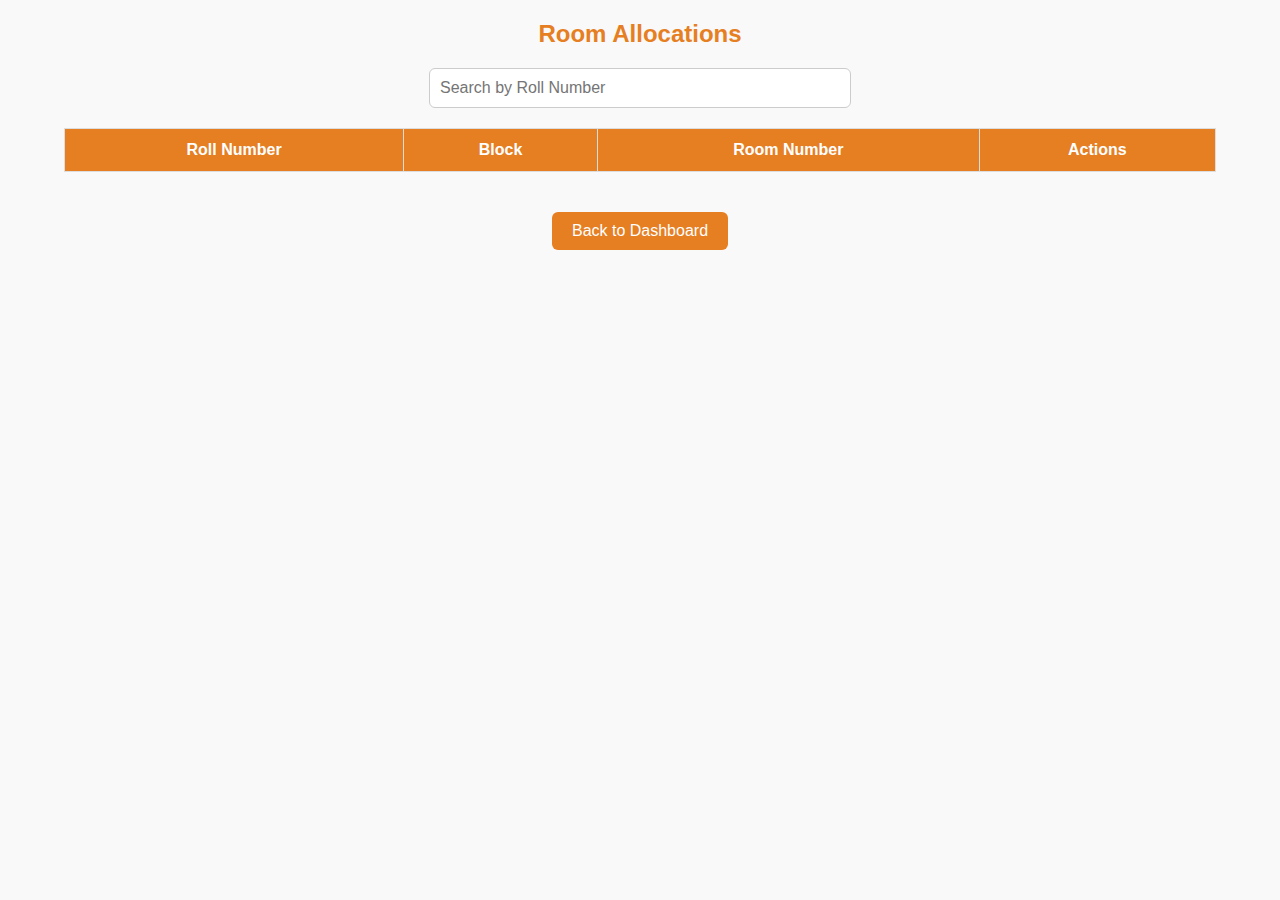
<file: src/allocations.html>
<!DOCTYPE html>
<html lang="en">
<head>
  <meta charset="UTF-8">
  <title>Manage Room Allocations</title>
  <link rel="stylesheet" href="style.css">
</head>
<body>
  <h2>Room Allocations</h2>

  <input type="text" id="searchAllocInput" placeholder="Search by Roll Number">

  <table id="allocTable">
    <thead>
      <tr>
        <th>Roll Number</th>
        <th>Block</th>
        <th>Room Number</th>
        <th>Actions</th>
      </tr>
    </thead>
    <tbody></tbody>
  </table>

  <a href="dashboard.html" class="btn">Back to Dashboard</a>

  <script src="script.js"></script>
</body>
</html>
</file>
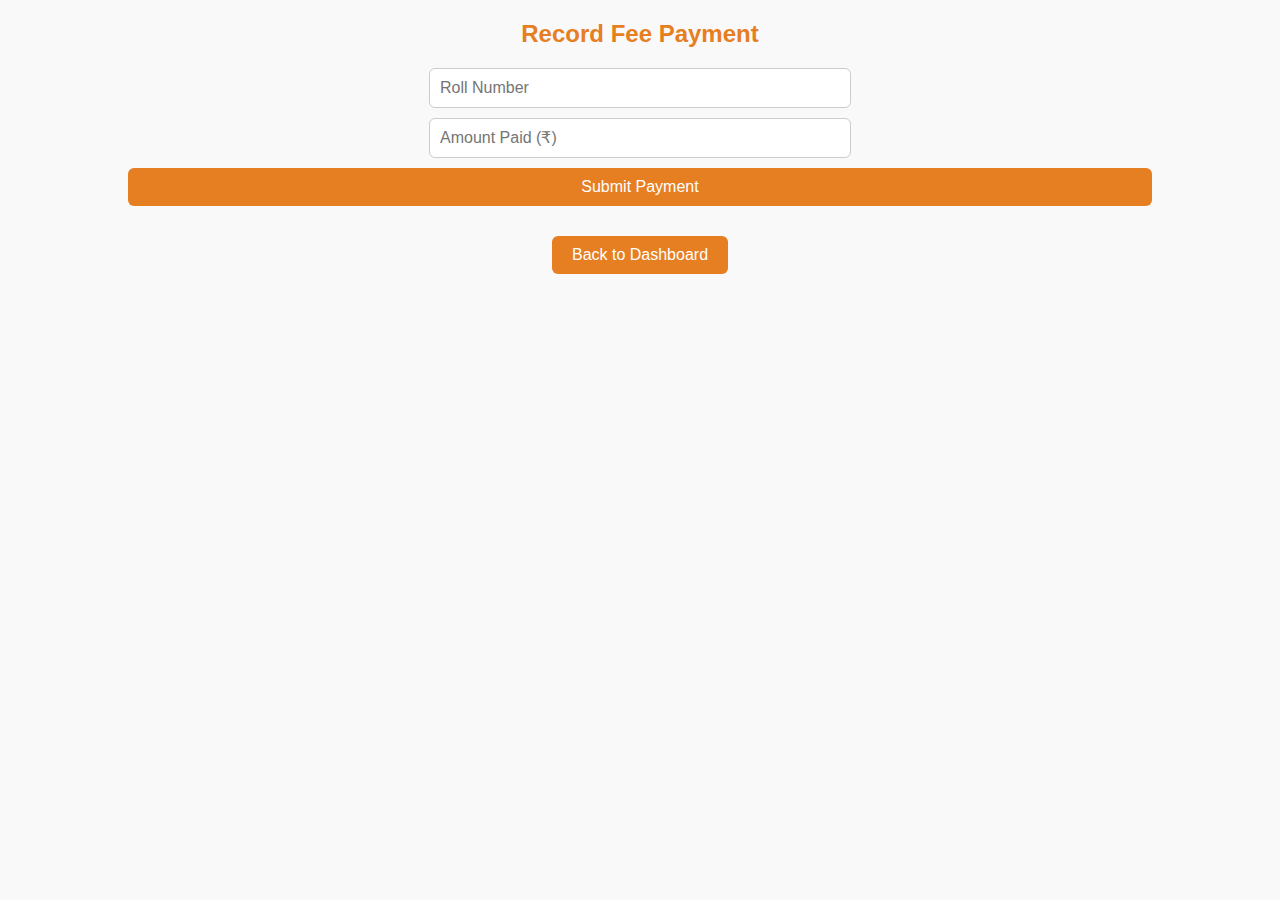
<file: src/fee.html>
<!DOCTYPE html>
<html lang="en">
<head>
  <meta charset="UTF-8">
  <title>Fee Payment</title>
  <link rel="stylesheet" href="style.css">
</head>
<body>
  <h2>Record Fee Payment</h2>

  <form id="feeForm">
    <input type="text" id="rollFee" placeholder="Roll Number" required>
    <input type="number" id="amount" placeholder="Amount Paid (₹)" required>
    <button type="submit">Submit Payment</button>
  </form>

  <a href="dashboard.html" class="btn">Back to Dashboard</a>

  <script src="script.js"></script>
</body>
</html>
</file>
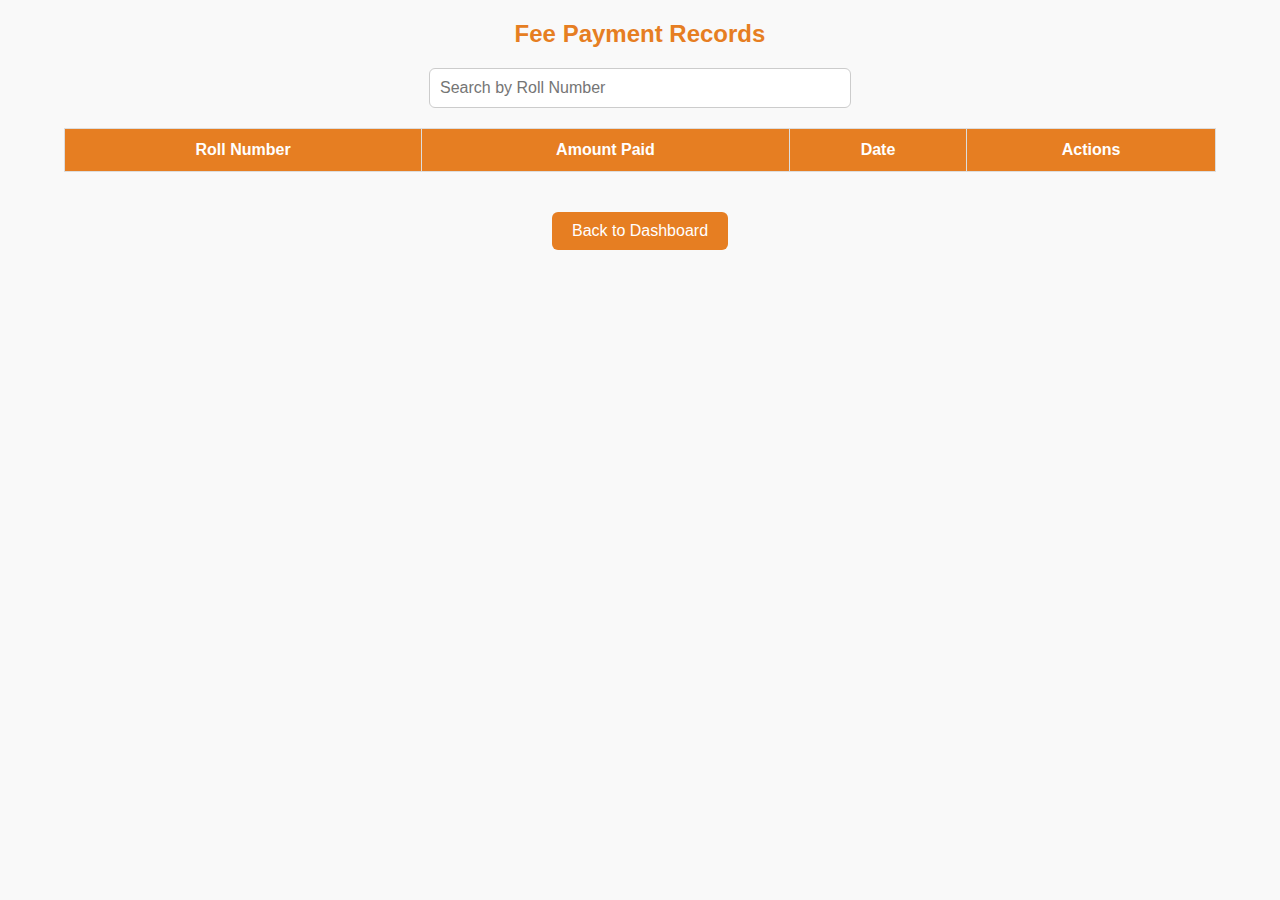
<file: src/fees.html>
<!DOCTYPE html>
<html lang="en">
<head>
  <meta charset="UTF-8">
  <title>Manage Fee Payments</title>
  <link rel="stylesheet" href="style.css">
</head>
<body>
  <h2>Fee Payment Records</h2>

  <input type="text" id="searchFeeInput" placeholder="Search by Roll Number">

  <table id="feeTable">
    <thead>
      <tr>
        <th>Roll Number</th>
        <th>Amount Paid</th>
        <th>Date</th>
        <th>Actions</th>
      </tr>
    </thead>
    <tbody></tbody>
  </table>

  <a href="dashboard.html" class="btn">Back to Dashboard</a>

  <script src="script.js"></script>
</body>
</html>
</file>
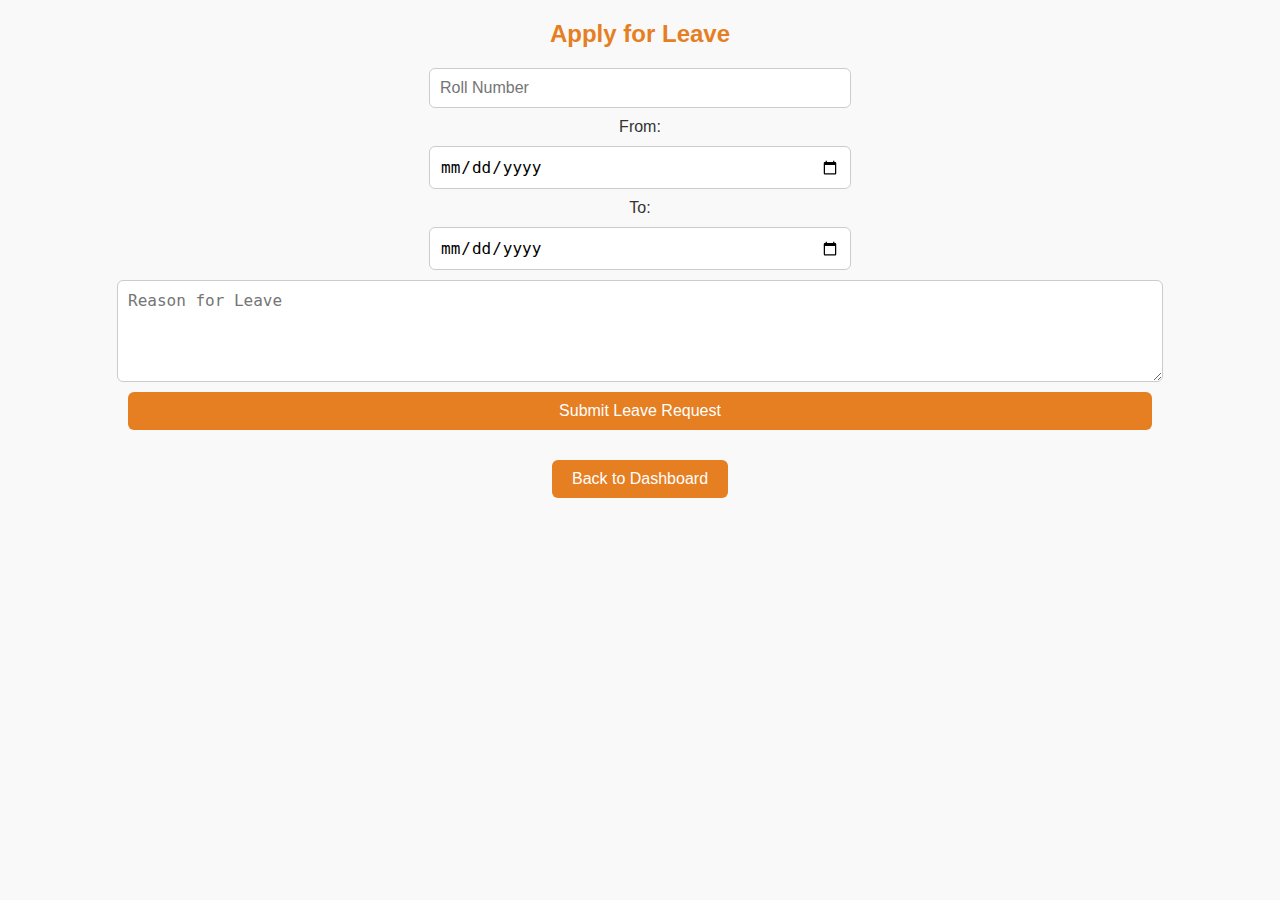
<file: src/leave.html>
<!DOCTYPE html>
<html lang="en">
<head>
  <meta charset="UTF-8">
  <title>Leave Application</title>
  <link rel="stylesheet" href="style.css">
</head>
<body>
  <h2>Apply for Leave</h2>

  <form id="leaveForm">
    <input type="text" id="rollLeave" placeholder="Roll Number" required>
    <label>From:</label>
    <input type="date" id="fromDate" required>
    <label>To:</label>
    <input type="date" id="toDate" required>
    <textarea id="reason" placeholder="Reason for Leave" required></textarea>
    <button type="submit">Submit Leave Request</button>
  </form>

  <a href="dashboard.html" class="btn">Back to Dashboard</a>

  <script src="script.js"></script>
</body>
</html>
</file>
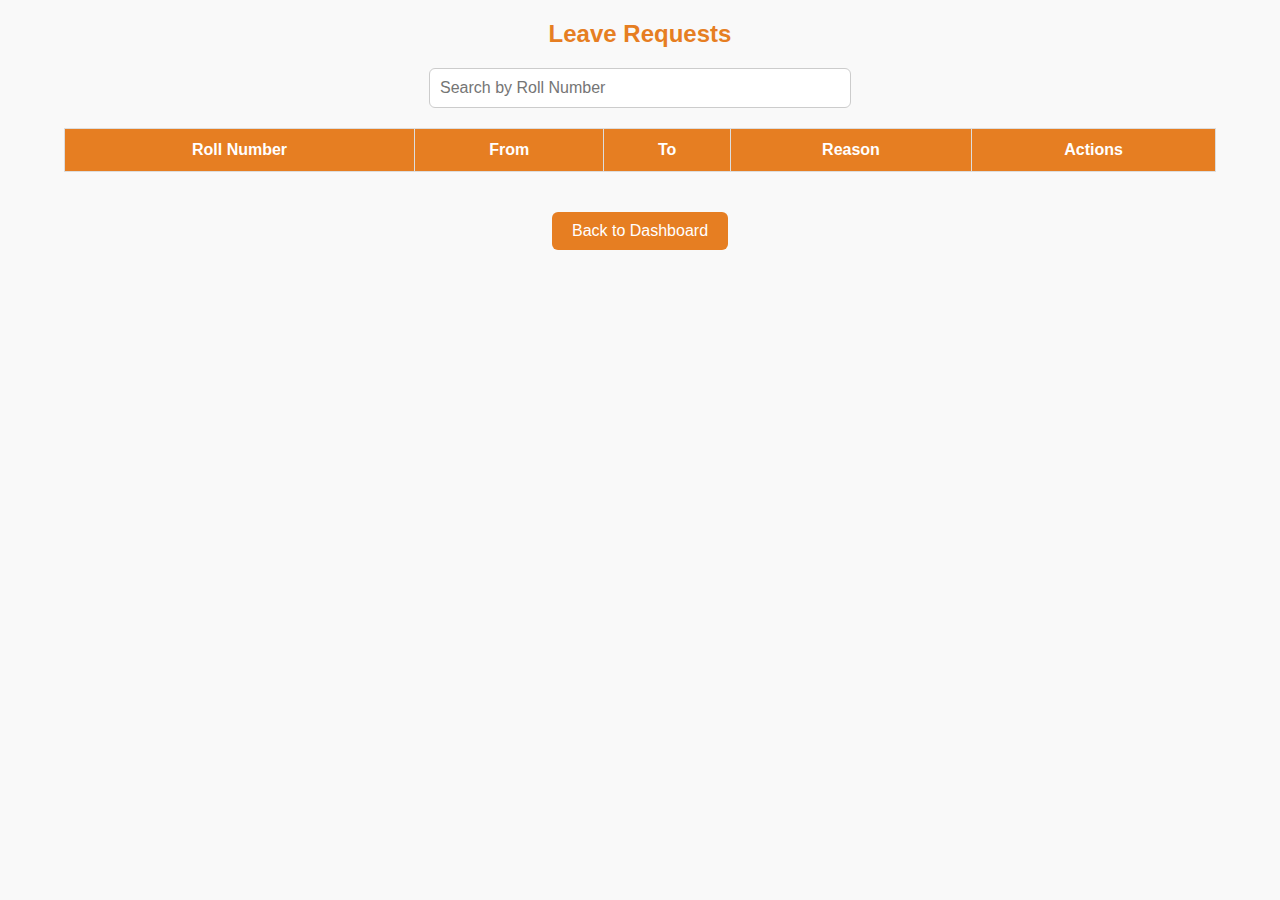
<file: src/leaves.html>
<!DOCTYPE html>
<html lang="en">
<head>
  <meta charset="UTF-8">
  <title>Manage Leave Applications</title>
  <link rel="stylesheet" href="style.css">
</head>
<body>
  <h2>Leave Requests</h2>

  <input type="text" id="searchLeaveInput" placeholder="Search by Roll Number">

  <table id="leaveTable">
    <thead>
      <tr>
        <th>Roll Number</th>
        <th>From</th>
        <th>To</th>
        <th>Reason</th>
        <th>Actions</th>
      </tr>
    </thead>
    <tbody></tbody>
  </table>

  <a href="dashboard.html" class="btn">Back to Dashboard</a>

  <script src="script.js"></script>
</body>
</html>
</file>
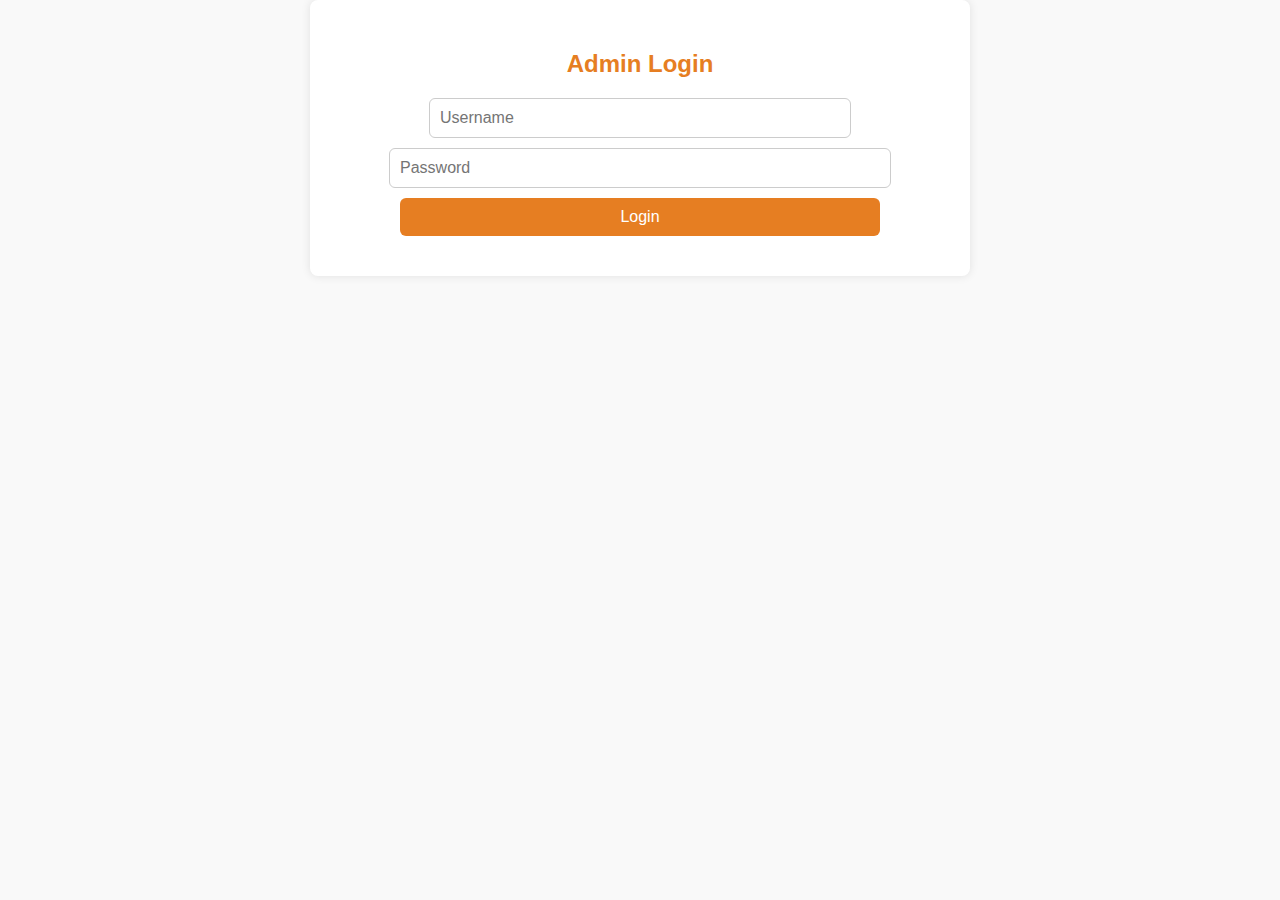
<file: src/login.html>
<!DOCTYPE html>
<html lang="en">
<head>
  <meta charset="UTF-8">
  <title>Login</title>
  <link rel="stylesheet" href="style.css">
</head>
<body>
  <div class="container">
    <h2>Admin Login</h2>
    <form id="loginForm">
      <input type="text" id="username" placeholder="Username" required>
      <input type="password" id="password" placeholder="Password" required>
      <button type="submit">Login</button>
    </form>
  </div>
  <script>
    document.getElementById('loginForm').addEventListener('submit', function(e){
      e.preventDefault();
      let user = document.getElementById('username').value;
      let pass = document.getElementById('password').value;
      if(user === "admin" && pass === "admin123"){
        window.location.href = "dashboard.html";
      } else {
        alert("Invalid login");
      }
    });
  </script>
</body>
</html>
</file>
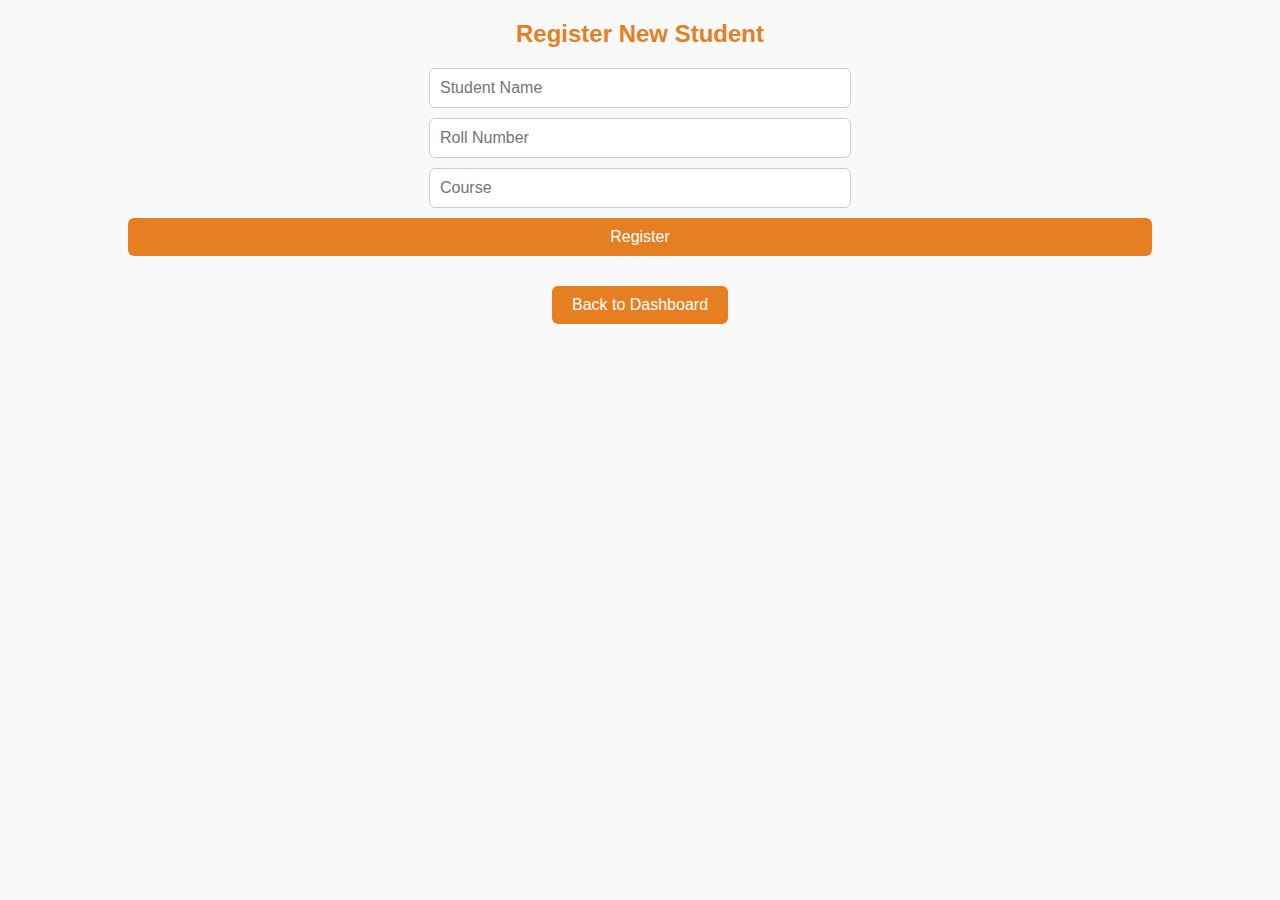
<file: src/register.html>
<!DOCTYPE html>
<html lang="en">
<head>
  <meta charset="UTF-8">
  <title>Register Student</title>
  <link rel="stylesheet" href="style.css">
</head>
<body>
  <h2>Register New Student</h2>
  <form id="registerForm">
    <input type="text" id="name" placeholder="Student Name" required>
    <input type="text" id="roll" placeholder="Roll Number" required>
    <input type="text" id="course" placeholder="Course" required>
    <button type="submit">Register</button>
  </form>
  <a href="dashboard.html" class="btn">Back to Dashboard</a>

  <script src="script.js"></script>
</body>
</html>
</file>
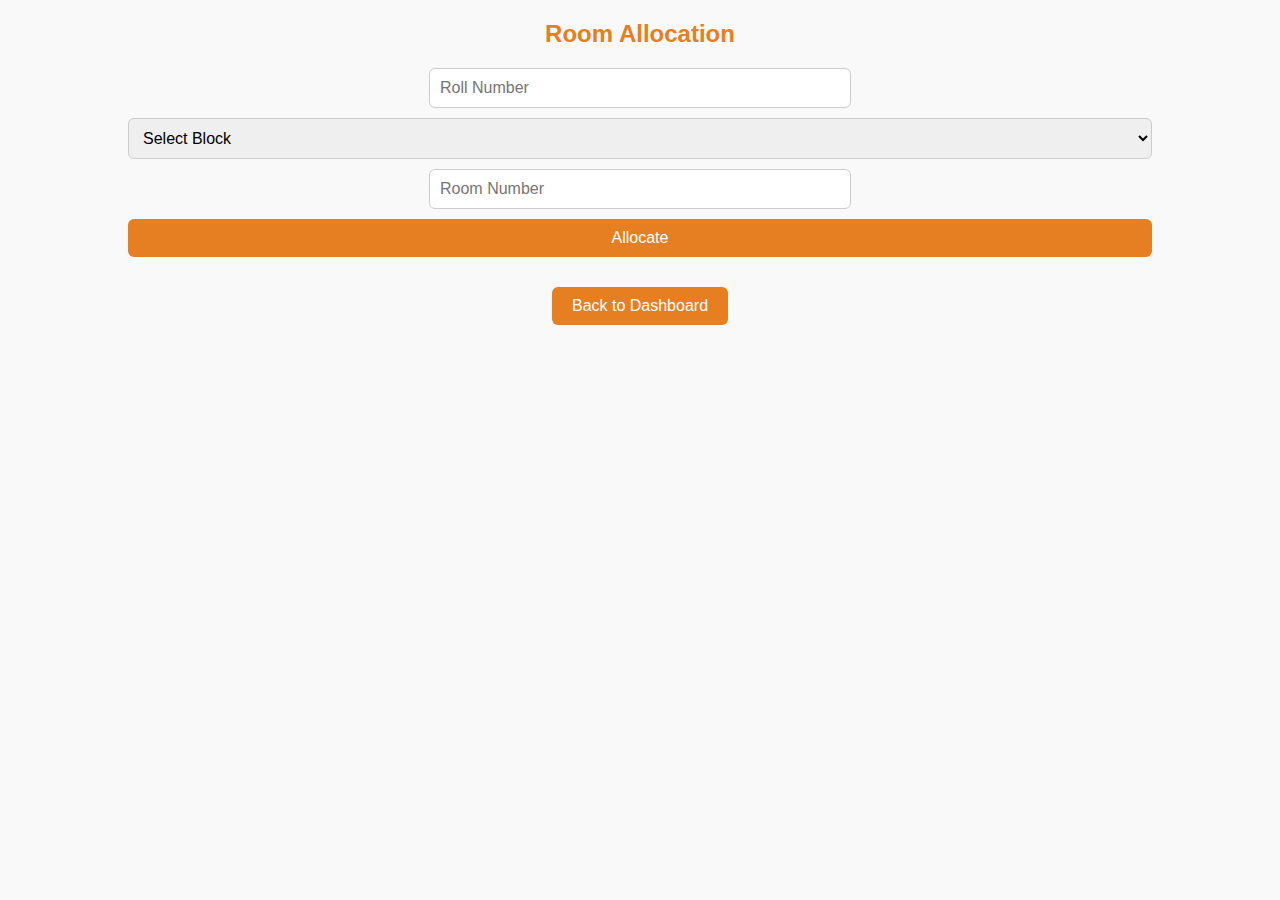
<file: src/room.html>
<!DOCTYPE html>
<html lang="en">
<head>
  <meta charset="UTF-8">
  <title>Room Allocation</title>
  <link rel="stylesheet" href="style.css">
</head>
<body>
  <h2>Room Allocation</h2>

  <form id="roomForm">
    <input type="text" id="rollRoom" placeholder="Roll Number" required>
    
    <select id="blockSelect" required>
      <option value="">Select Block</option>
      <option value="A-Block">A-Block</option>
      <option value="B-Block">B-Block</option>
      <option value="C-Block">C-Block</option>
      <option value="D-Block">D-Block</option>
    </select>

    <input type="text" id="roomNo" placeholder="Room Number" required>
    <button type="submit">Allocate</button>
  </form>

  <a href="dashboard.html" class="btn">Back to Dashboard</a>

  <script src="script.js"></script>
</body>
</html>
</file>
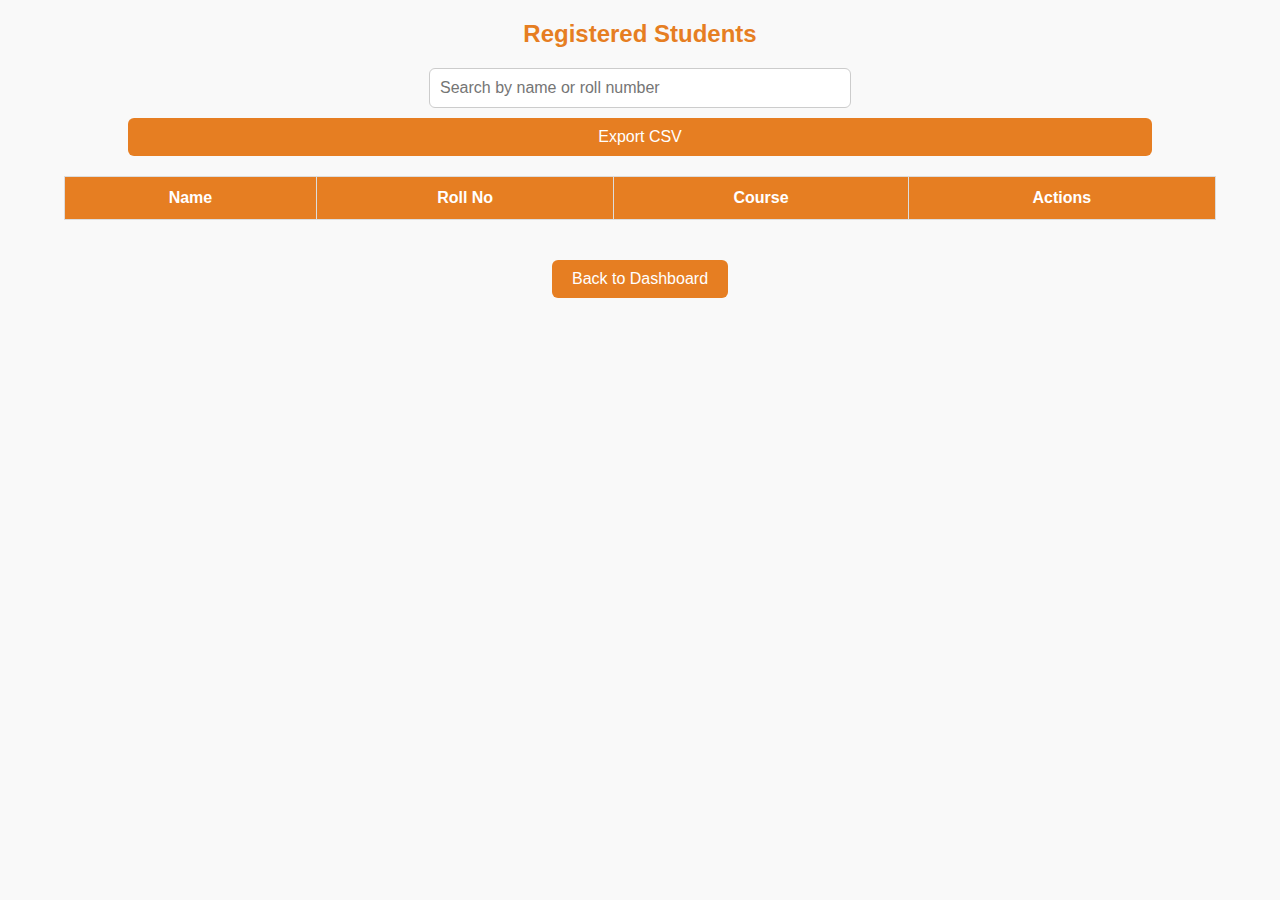
<file: src/students.html>
<!DOCTYPE html>
<html lang="en">
<head>
  <meta charset="UTF-8">
  <title>Manage Students</title>
  <link rel="stylesheet" href="style.css">
</head>
<body>
  <h2>Registered Students</h2>

  <input type="text" id="searchInput" placeholder="Search by name or roll number">
  <button onclick="exportStudents()">Export CSV</button>

  <table id="studentTable">
    <thead>
      <tr>
        <th>Name</th>
        <th>Roll No</th>
        <th>Course</th>
        <th>Actions</th>
      </tr>
    </thead>
    <tbody></tbody>
  </table>

  <a href="dashboard.html" class="btn">Back to Dashboard</a>

  <script src="script.js"></script>
</body>
</html>
</file>
<file: src/style.css>
/* Global Styles */
body {
  font-family: Arial, sans-serif;
  background: #f9f9f9;
  color: #333;
  margin: 0;
  padding: 0;
  text-align: center;
}

h1, h2 {
  color: #e67e22; /* Orange */
  margin-top: 20px;
}

.container {
  padding: 30px;
  max-width: 600px;
  margin: auto;
  background: #fff;
  border-radius: 8px;
  box-shadow: 0 0 10px rgba(0,0,0,0.1);
}

form {
  margin-top: 20px;
}

input, textarea, select, button {
  display: block;
  width: 80%;
  margin: 10px auto;
  padding: 10px;
  font-size: 16px;
  border: 1px solid #ccc;
  border-radius: 6px;
}

input:focus, textarea:focus, select:focus {
  border-color: #e67e22;
  outline: none;
}

button {
  background-color: #e67e22;
  color: white;
  border: none;
  cursor: pointer;
  transition: background 0.3s ease;
}

button:hover {
  background-color: #cf711c;
}

.btn {
  display: inline-block;
  background-color: #e67e22;
  color: white;
  padding: 10px 20px;
  margin-top: 20px;
  border-radius: 6px;
  text-decoration: none;
}

.btn:hover {
  background-color: #cf711c;
}

nav {
  margin: 30px;
}

nav a {
  display: inline-block;
  margin: 10px;
  padding: 10px 15px;
  background: #e67e22;
  color: white;
  text-decoration: none;
  border-radius: 5px;
}

nav a:hover {
  background: #cf711c;
}

/* Tables */
table {
  width: 90%;
  margin: 20px auto;
  border-collapse: collapse;
  background-color: white;
}

table, th, td {
  border: 1px solid #ddd;
}

th, td {
  padding: 12px;
  text-align: center;
}

th {
  background-color: #e67e22;
  color: white;
}

tr:nth-child(even) {
  background-color: #f2f2f2;
}

/* Search Input */
input[type="text"], input[type="number"], input[type="date"] {
  max-width: 400px;
}

/* Textarea */
textarea {
  resize: vertical;
  height: 80px;
}
</file>
